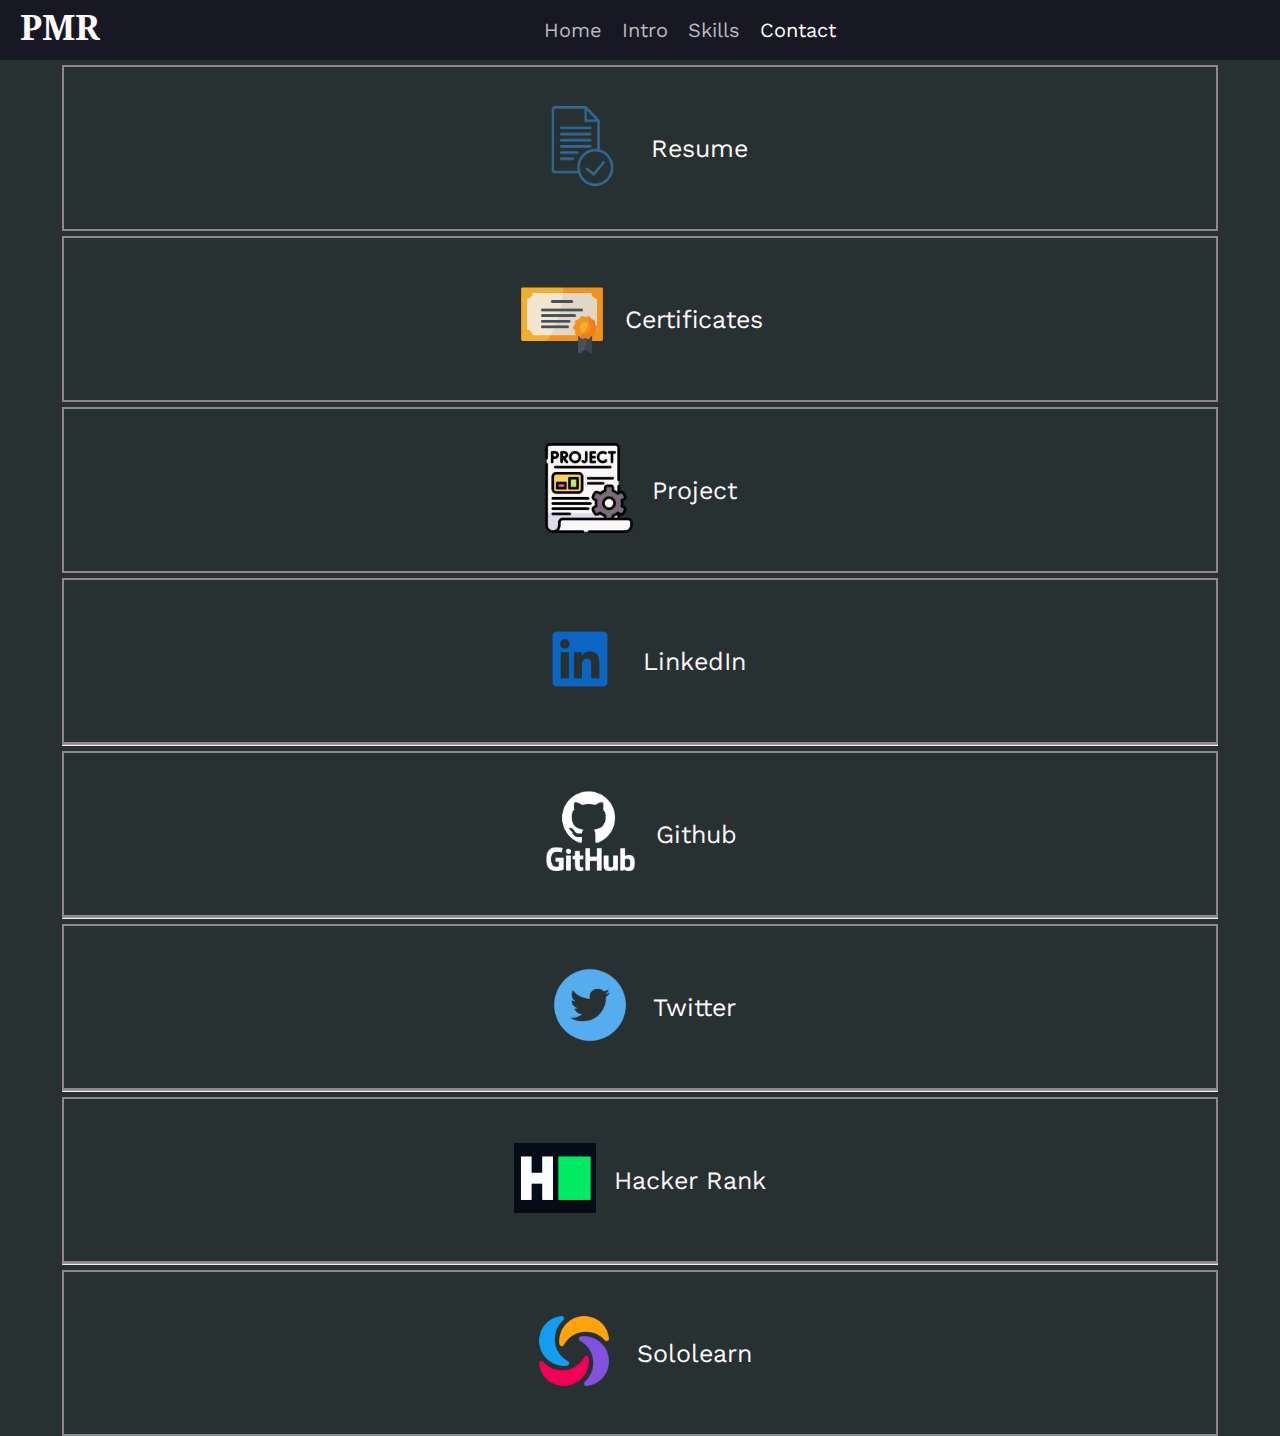
<file: contact/contact.html>
<!DOCTYPE html>
<html lang="en">

<head>
    <meta charset="UTF-8">
    <meta http-equiv="X-UA-Compatible" content="IE=edge">
    <meta name="viewport" content="width=device-width, initial-scale=1.0">
    <title>Prathamesh Rajput</title>
    <link rel="stylesheet" href="contact_style.css">
    <link rel="stylesheet" href="../style_nav.css">
</head>

<body>
    <nav>
        <div class="brand">PMR</div>
        <ul>
            <li><a href="../index.html">Home</a></li>
            <li><a href="../intro/intro.html">Intro</a></li>
            <li><a href="../skills/skills.html">Skills</a></li>
            <li><a href="contact.html" class="contact">Contact</a></li>
        </ul>
    </nav>
    <div class="container">
        <div class="imgs">
            <div class="img1">
                <a href="../img/resume.pdf" target="_blank"><img src="../img/resume.png" alt=""></a>
                
                <a href="../img/resume.pdf" target = "_blank"><span class="text">Resume</span></a>
            </div>
            <div class="img1">
                <a href="certificates/certificates.html" target="_blank"><img src="../img/certificateIcon.png" alt=""></a>
                
                <a href="certificates/certificates.html" target = "_blank"><span class="text">Certificates</span></a>
            </div>
            <div class="img1">
                <a href="../projects/project.html" target="_blank"><img src="../img/project.png" alt=""></a>
                
                <a href="../projects/project.html" target = "_blank"><span class="text">Project</span></a>
            </div>
            <div class="img1">
                <a href="https://www.linkedin.com/in/prathamesh-rajput-b75458218" target="_blank"><img
                        src="../img/linkedIn.png" alt=""></a>
                <a href="https://www.linkedin.com/in/prathamesh-rajput-b75458218" target = "_blank"><span class="text">LinkedIn</span></a>
            </div>
            <hr>
            <div class="img1">
                <a href="https://github.com/PMR745" target="_blank"><img src="../img/git.png" alt=""></a>
                
                <a href="https://github.com/PMR745" target = "_blank"><span class="text">Github</span></a>
            </div>
            <hr>
            <div class="img1">
                <a href="https://twitter.com/PMR_745" target="_blank"><img src="../img/twiiter.png" alt=""></a>
                
                <a href="https://twitter.com/PMR_745" target = "_blank"><span class="text">Twitter</span></a>
            </div>
            <hr>
            <div class="img1">
                <a href="https://www.hackerrank.com/PMR745" target="_blank"><img src="../img/hacker_rank.png" id = "hacker_rank" alt=""></a>
                
                <a href="https://www.hackerrank.com/PMR745" target = "_blank"><span class="text">Hacker Rank</span></a>
            </div>
            <hr>
            <div class="img1">
                <a href="https://www.sololearn.com/profile/20545328" target="_blank"><img src="../img/sololearn.png" id = "sololearn" alt=""></a>
                
                <a href="https://www.sololearn.com/profile/20545328" target = "_blank"><span class="text">Sololearn</span></a>
            </div>
        </div>
    </div>
</body>

</html>
</file>
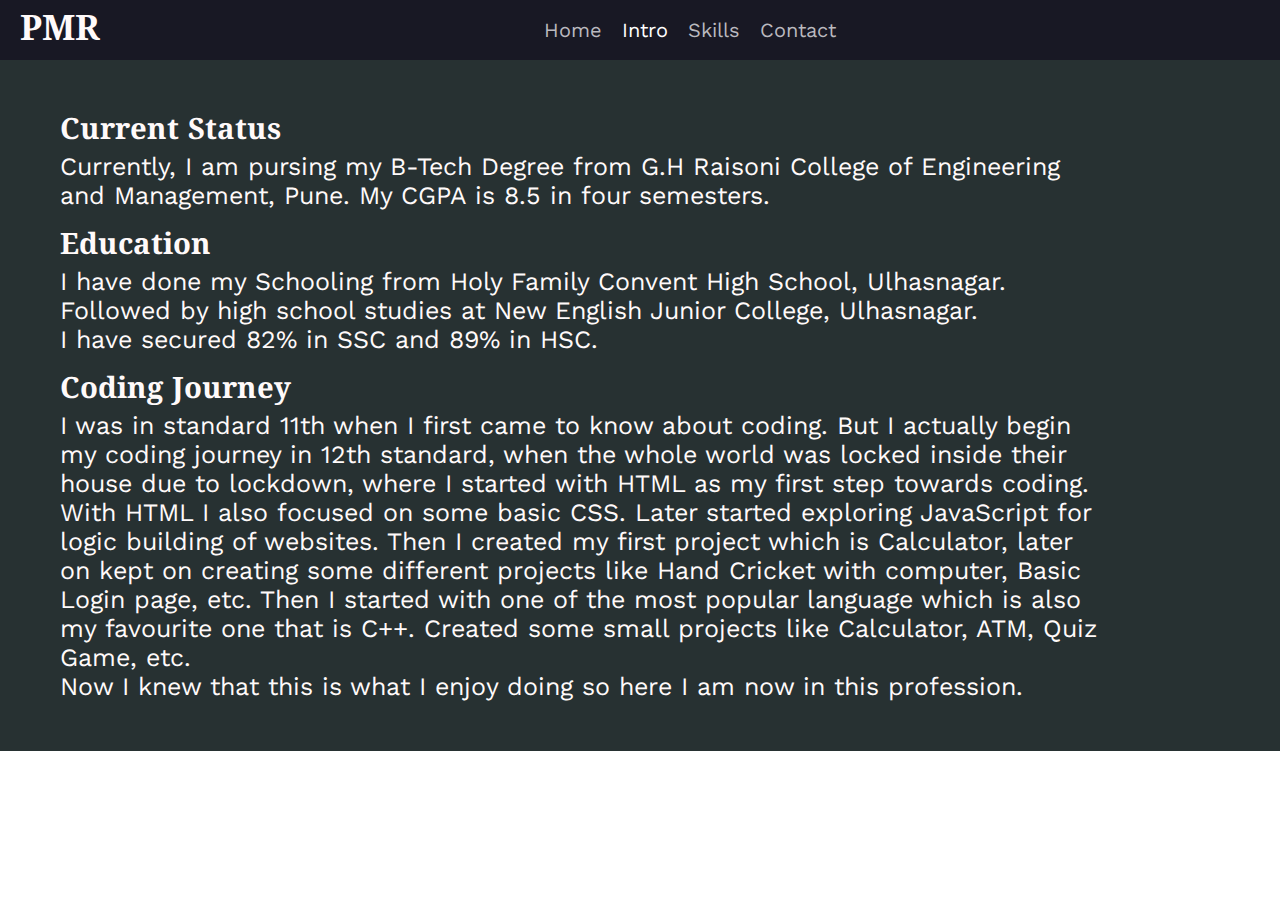
<file: intro/intro.html>
<!DOCTYPE html>
<html lang="en">
<head>
    <meta charset="UTF-8">
    <meta http-equiv="X-UA-Compatible" content="IE=edge">
    <meta name="viewport" content="width=device-width, initial-scale=1.0">
    <title>Prathamesh Rajput</title>
    <link rel="stylesheet" href="intro_style.css">
    <link rel="stylesheet" href="../style_nav.css">
</head>
<body>
    <nav>
        <div class="brand">PMR</div>
        <ul>
            <li><a href="../index.html">Home</a></li>
            <li><a href="intro.html" class="intro">Intro</a></li>
            <li><a href="../skills/skills.html">Skills</a></li>
            <li><a href="../contact/contact.html">Contact</a></li>
        </ul>
    </nav>
    <div class="container">
        <div class="current font">
            <h3 class="head">Current Status</h3>
            Currently, I am pursing my B-Tech Degree from G.H Raisoni College of Engineering and Management, Pune.
            My CGPA is 8.5 in four semesters.
        </div>
        <div class="education font">
            <h3 class="head">Education</h3>
            I have done my Schooling from Holy Family Convent High School, Ulhasnagar. Followed by high school studies at New English Junior College, Ulhasnagar. <br>I have secured 82% in SSC and 89% in HSC.
        </div>
        <div class="journey font">
            <h3 class="head">Coding Journey</h3>
            I was in standard 11th when I first came to know about coding. But I actually begin my coding journey in 12th standard, when the whole world was locked inside their house due to lockdown, where I started with HTML as my first step towards coding. With HTML I also focused on some basic CSS. Later started exploring JavaScript for logic building of websites. Then I created my first project which is Calculator, later on kept on creating some different projects like Hand Cricket with computer, Basic Login page, etc. Then I started with one of the most popular language which is also my favourite one that is C++. Created some small projects like Calculator, ATM, Quiz Game, etc.
            <br>
            Now I knew that this is what I enjoy doing so here I am now in this profession. 
        </div>
    </div>
</body>
</html>
</file>
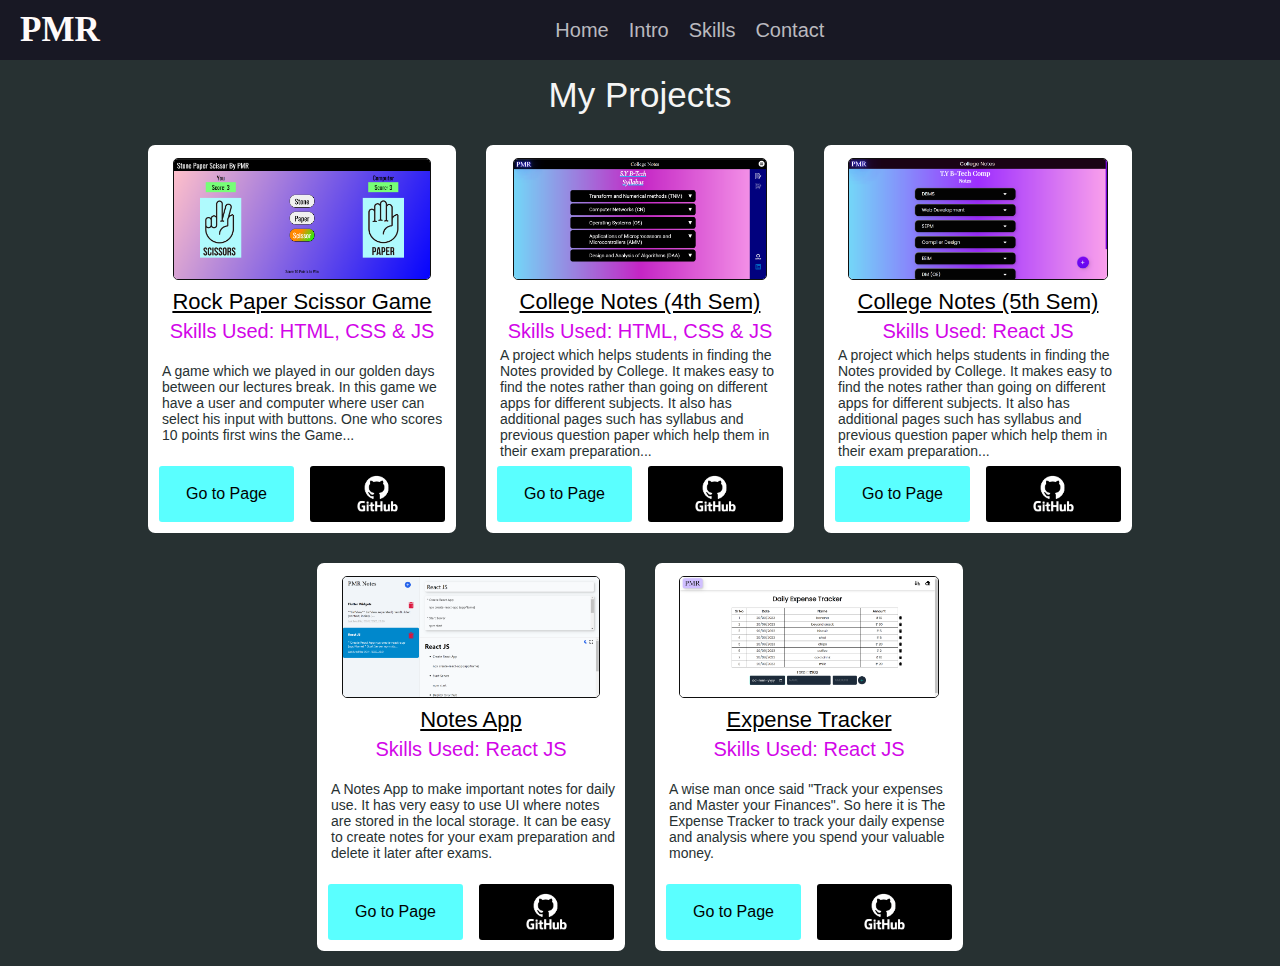
<file: projects/project.html>
<!DOCTYPE html>
<html lang="en">
<head>
    <meta charset="UTF-8">
    <meta http-equiv="X-UA-Compatible" content="IE=edge">
    <meta name="viewport" content="width=device-width, initial-scale=1.0">
    <title>Projects</title>
    <link rel="stylesheet" href="project_style.css">
    <link rel="stylesheet" href="../style_nav.css">
</head>
<body>
    <nav>
        <div class="brand">PMR</div>
        <ul>
            <li><a href="../index.html" class="home">Home</a></li>
            <li><a href="../intro/intro.html">Intro</a></li>
            <li><a href="../skills/skills.html">Skills</a></li>
            <li><a href="../contact/contact.html">Contact</a></li>
        </ul>
    </nav>
    <div class="container">
        <div class="headline">My Projects</div>
        <div class="inner-container">
            <div class="box">
                <div class="img"><img src="../img/Projects/Rock-Paper-Scissor.png" alt=""></div>
                <div class="project-name">Rock Paper Scissor Game</div>
                <div class="project-skills">Skills Used: HTML, CSS & JS</div>
                <div class="project-description">
                    A game which we played in our golden days between our lectures break. In this game we have a user and computer where user can select his input with buttons. One who scores 10 points first wins the Game...
                </div>
                <div class="btns">
                    <div class="link"><a href="https://pmr745.github.io/stone-paper-scissor/" target="_blank">Go to Page</a></div>
                    <div class="github"><a href="https://github.com/PMR745/stone-paper-scissor" target="_blank"><img src="../img/git.png" alt=""></a></div>
                </div>
            </div>
            <div class="box">
                <div class="img"><img src="../img/Projects/CollegeNotes.png" alt=""></div>
                <div class="project-name">College Notes (4th Sem)</div>
                <div class="project-skills">Skills Used: HTML, CSS & JS</div>
                <div class="project-description">
                    A project which helps students in finding the Notes provided by College. It makes easy to find the notes rather than going on different apps for different subjects. It also has additional pages such has syllabus and previous question paper which help them in their exam preparation...
                </div>
                <div class="btns">
                    <div class="link"><a href="https://pmr745.github.io/CollegeNotes/index.html" target="_blank">Go to Page</a></div>
                    <div class="github"><a href="https://github.com/PMR745/CollegeNotes" target="_blank"><img src="../img/git.png" alt=""></a></div>
                </div>
            </div>
            <div class="box">
                <div class="img"><img src="../img/Projects/CollegeNotes5th.png" alt=""></div>
                <div class="project-name">College Notes (5th Sem)</div>
                <div class="project-skills">Skills Used: React JS</div>
                <div class="project-description">
                    A project which helps students in finding the Notes provided by College. It makes easy to find the notes rather than going on different apps for different subjects. It also has additional pages such has syllabus and previous question paper which help them in their exam preparation...
                </div>
                <div class="btns">
                    <div class="link"><a href="https://pmr745.github.io/CollegeNotesReact/" target="_blank">Go to Page</a></div>
                    <div class="github"><a href="https://github.com/PMR745/CollegeNotesReact" target="_blank"><img src="../img/git.png" alt=""></a></div>
                </div>
            </div>
            <div class="box">
                <div class="img"><img src="../img/Projects/NotesApp.png" alt=""></div>
                <div class="project-name">Notes App</div>
                <div class="project-skills">Skills Used: React JS</div>
                <div class="project-description">
                    A Notes App to make important notes for daily use. It has very easy to use UI where notes are stored in the local storage. It can be easy to create notes for your exam preparation and delete it later after exams.
                </div>
                <div class="btns">
                    <div class="link"><a href="https://pmr745.github.io/NotesApp/" target="_blank">Go to Page</a></div>
                    <div class="github"><a href="https://github.com/PMR745/NotesApp" target="_blank"><img src="../img/git.png" alt=""></a></div>
                </div>
            </div>
            <div class="box">
                <div class="img"><img src="../img/Projects/ExpenseTracker.png" alt=""></div>
                <div class="project-name">Expense Tracker</div>
                <div class="project-skills">Skills Used: React JS</div>
                <div class="project-description">
                    A wise man once said "Track your expenses and Master your Finances". So here it is The Expense Tracker to track your daily expense and analysis where you spend your valuable money.
                </div>
                <div class="btns">
                    <div class="link"><a href="https://pmr745.github.io/ExpenseTracker/" target="_blank">Go to Page</a></div>
                    <div class="github"><a href="https://github.com/PMR745/ExpenseTracker" target="_blank"><img src="../img/git.png" alt=""></a></div>
                </div>
            </div>
            <!-- <div class="box">
                <div class="img"><img src="../img/Projects/LearnWithPMR.png" alt=""></div>
                <div class="project-name">Learn With PMR</div>
                <div class="project-skills">Skills Used: HTML, CSS & JS</div>
                <div class="project-description">
                    A simple website where you can learn some skills with me. It's still underdeveloped as we have a large amount of content but will try to cover it soon...
                </div>
                <div class="btns">
                    <div class="link"><a href="https://pmr745.github.io/LearnWithPMR/" target="_blank">Go to Page</a></div>
                    <div class="github"><a href="https://github.com/PMR745/LearnWithPMR" target="_blank"><img src="../img/git.png" alt=""></a></div>
                </div>
            </div> -->
        </div>
    </div>
</body>
</html>
</file>
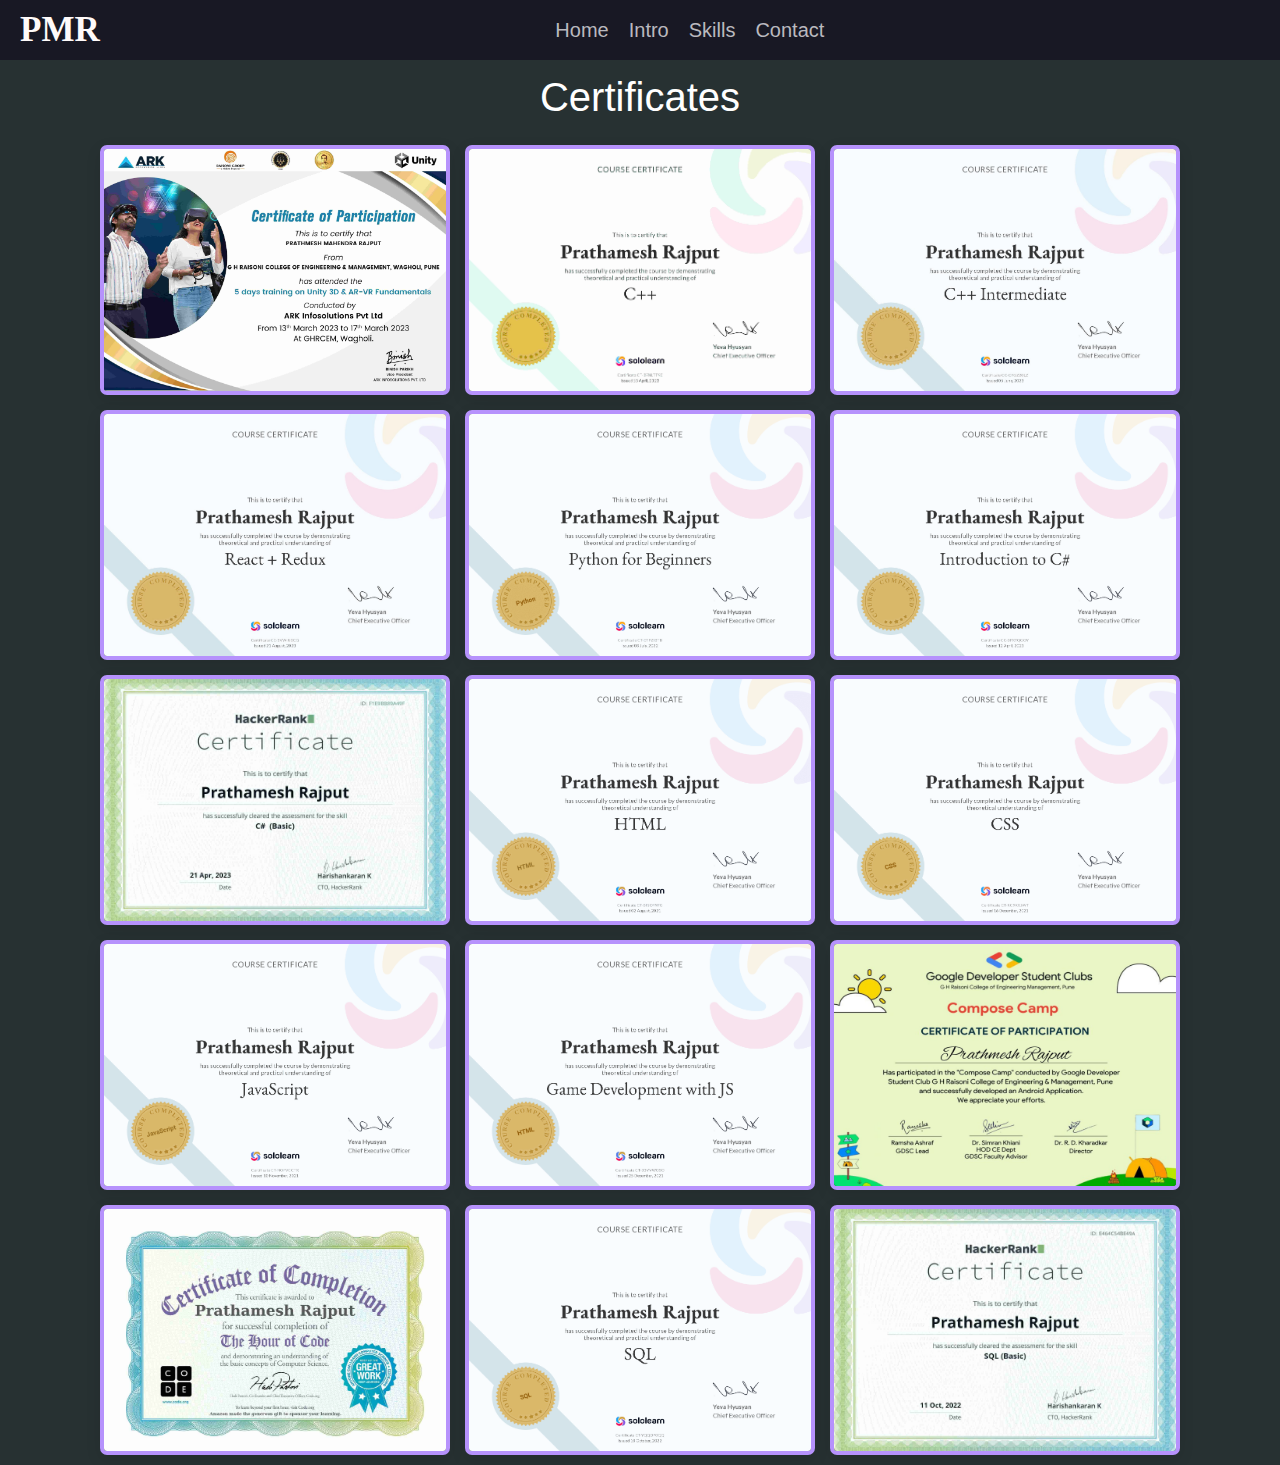
<file: contact/certificates/certificates.html>
<!DOCTYPE html>
<html lang="en">

<head>
    <meta charset="UTF-8">
    <meta http-equiv="X-UA-Compatible" content="IE=edge">
    <meta name="viewport" content="width=device-width, initial-scale=1.0">
    <title>Certificates</title>
    <link rel="stylesheet" href="../../style_nav.css">
    <link rel="stylesheet" href="certificates_style.css">
</head>

<body>
    <nav>
        <div class="brand">PMR</div>
        <ul>
            <li><a href="../../index.html">Home</a></li>
            <li><a href="../../intro/intro.html">Intro</a></li>
            <li><a href="../../skills/skills.html">Skills</a></li>
            <li><a href="../contact.html" class="contact">Contact</a></li>
        </ul>
    </nav>
    <div class="container">
        <h1>Certificates</h1>
        <div class="image-container">
            <div class="image"><img src="img/AR VR.jpg" alt=""></div>
            <div class="image"><img src="img/CPP.jpg" alt=""></div>
            <div class="image"><img src="img/CPP Intermediate.jpg" alt=""></div>
            <div class="image"><img src="img/React-Redux.jpg" alt=""></div>
            <div class="image"><img src="img/Python.png" alt=""></div>
            <div class="image"><img src="img/C Sharp.png" alt=""></div>
            <div class="image"><img src="img/C Sharp basic Certificate.jpg" alt=""></div>
            <div class="image"><img src="img/HTML.png" alt=""></div>
            <div class="image"><img src="img/CSS.png" alt=""></div>
            <div class="image"><img src="img/JS.png" alt=""></div>
            <div class="image"><img src="img/Game Development with JS.png" alt=""></div>
            <div class="image"><img src="img/Compose Camp.jpg" alt=""></div>
            <div class="image"><img src="img/Hour of Code.jpg" alt=""></div>
            <div class="image"><img src="img/SQL.png" alt=""></div>
            <div class="image"><img src="img/sqlBasic.jpg" alt=""></div>
        </div>

        <div class="popup-image">
            <span>&times;</span>
            <img src="img/Python.png" alt="">
        </div>
    </div>
</body>

</html>
</file>
<file: contact/contact_style.css>
@import url('https://fonts.googleapis.com/css2?family=Work+Sans&display=swap');
@import url('https://fonts.googleapis.com/css2?family=Oswald&display=swap');
@import url('https://fonts.googleapis.com/css2?family=Noto+Serif+Gujarati&display=swap');

.contact {
    color: white;
}

.container {
    width: 100%;
    /* height: 100vh; */
    /* position: fixed; */
    display: flex;
    flex-direction: column;
    align-items: center;
    background-color: #273132;
    color: snow;
}

.imgs {
    display: flex;
    flex-direction: column;
}

.img1 {
    margin-top: 5px;
    border: 2px solid rgb(142, 136, 136);
    width: 90vw;
    height: 18vh;
    display: flex;
    justify-content: center;
    align-items: center;
}

.img1:hover {
    border: 2px solid white;
}

.img1 a {
    transition: all 0.3s ease;
}

.img1 a:active {
    transform: scale(0.94) translateY(-0%);
}

.imgs img {
    cursor: pointer;
    height: 90px;
}

.imgs a {
    padding: 4px;
    text-decoration: none;
    color: snow;
}

.text {
    font-size: 25px;
    padding-left: 10px;
    font-family: 'Work Sans', sans-serif;
}

.text:hover {
    color: rgb(126, 166, 246);
}

#hacker_rank {
    height: 70px;
}

@media screen and (max-width: 319px) {
    nav {
        font-size: 20px;
        height: 40px;
    }
    nav ul li{
        font-size: 10px;
    }
    .brand {
        padding-left: 5px;
    }
}

@media screen and (min-width: 320px) and (max-width:450px) {
    nav {
        font-size: 25px;
        height: 40px;
    }
    nav ul li{
        font-size: 15px;
    }
    .brand {
        padding-left: 10px;
    }
    .img1 {
        width: 80vw;
    }
}
</file>
<file: style_nav.css>
* {
    margin: 0;
    padding: 0;
}
    
nav {
    display: flex;
    justify-content: start;
    color: #bab9bf;
    font-size: 35px;
    font-family: 'Work Sans', sans-serif;
    background-color: #181824;
    height: 60px;
}

.brand {
    /* background-color: red; */
    display: flex;
    align-items: center;
    color: snow;
    padding-left: 20px;
    font-family: 'Noto Serif Gujarati', serif;
    font-weight: bold;
}

nav ul{
    /* background-color: blue; */
    display: flex;
    margin: auto;        
}

nav ul li {
    text-decoration: none;
    list-style: none;
    font-size: 20px;
    margin: 10px;
    cursor: pointer;
    transition: all 0.3s ease;
}

nav ul li a {
    text-decoration: none;
    color: #bab9bf;
}

nav ul li a:hover {
    color: white;
}

nav ul li:active {
    transform: scale(0.94) translateY(-0%);
}

@media screen and (max-width: 319px) {
    nav {
        font-size: 20px;
        height: 40px;
    }
    nav ul li{
        font-size: 10px;
    }
    .brand {
        padding-left: 5px;
    }
}

@media screen and (min-width: 320px) and (max-width:450px) {
    nav {
        font-size: 25px;
        height: 40px;
    }
    nav ul li{
        font-size: 15px;
    }
    .brand {
        padding-left: 10px;
    }
}
</file>
<file: intro/intro_style.css>
@import url('https://fonts.googleapis.com/css2?family=Work+Sans&display=swap');
@import url('https://fonts.googleapis.com/css2?family=Oswald&display=swap');
@import url('https://fonts.googleapis.com/css2?family=Noto+Serif+Gujarati&display=swap');

*{
    margin: 0;
    padding: 0;
}

nav {
    display: flex;
    justify-content: start;
    color: #bab9bf;
    font-size: 35px;
    font-family: 'Work Sans', sans-serif;
    background-color: #181824;
    height: 60px;
}

.brand {
    /* background-color: red; */
    display: flex;
    align-items: center;
    color: snow;
    padding-left: 20px;
    font-family: 'Noto Serif Gujarati', serif;
    font-weight: bold;
}

nav ul{
    /* background-color: blue; */
    display: flex;
    margin: auto;        
}

nav ul li {
    text-decoration: none;
    list-style: none;
    font-size: 20px;
    margin: 10px;
    cursor: pointer;
}

nav ul li a {
    text-decoration: none;
    color: #bab9bf;
}

nav ul li a:hover {
    color: white;
}
.intro {
    color: white;
}
.container {
    display: flex;
    flex-direction: column;
    background-color: #273132;
    color: snow;
    height: 100%;
    /* width: 100%; */
    /* position: fixed; */
    padding: 50px 60px;
}

.head {
    font-family: 'Noto Serif Gujarati', serif;
}
.font {
    width: 90%;
    font-size: 25px;
    font-family: 'Work Sans', sans-serif;
}
.education {
    padding-top: 15px;
}
.journey {
    padding-top: 15px;
}

@media screen and (max-width: 319px) {
    nav {
        font-size: 20px;
        height: 40px;
    }
    nav ul li{
        font-size: 10px;
    }
    .brand {
        padding-left: 5px;
    }
    .container {
        padding: 10px 20px;
    }
    .head {
        font-size: 22px;
    }
    .font {
        width: 90%;
        font-size: 18px;
    }
}

@media screen and (min-width: 320px) and (max-width:450px) {
    nav {
        font-size: 25px;
        height: 40px;
    }
    nav ul li{
        font-size: 15px;
    }
    .brand {
        padding-left: 10px;
    }
    .container {
        padding: 10px 20px;
    }
    .head {
        font-size: 22px;
    }
    .font {
        width: 90%;
        font-size: 18px;
    }
}

@media screen and (min-width: 451px) and (max-width: 650px) {
    .container {
        padding: 20px 30px;
    }
    .font {
        width: 90%;
    }
}

@media screen and (min-width: 651px) and (max-width: 950px) {
    .container {
        padding: 25px;
    }
    .font {
        width: 90%;
    }
}
</file>
<file: projects/project_style.css>
.container {
    background-color: #273132;
    min-height: 100vh;
    color: whitesmoke;
}

.headline {
    text-align: center;
    font-size: 35px;
    font-family: 'Oswald', sans-serif;
    padding-top: 15px;
}

.inner-container {
    padding-top: 15px;
    display: flex;
    align-items: center;
    justify-content: center;
    flex-wrap: wrap;
}

.box {
    height: 380px;
    width: 300px;
    position: relative;
    background-color: white;
    color: black;
    font-family: 'Work Sans', sans-serif;
    border: 4px solid rgb(255, 255, 255);
    border-radius: 7px;
    transition: all 0.3s ease;
    margin: 15px;
}

.box:hover {
    border: 4px solid #3cff00;
}

.img {
    /* background-color: aqua; */
    display: flex;
    justify-content: center;
    align-items: center;
    height: 140px;
}

.img img {
    height: 120px;  
    border: 1px solid #0f0f0f;
    transition: all 0.3s ease;
    cursor: pointer;
    border-radius: 5px;
}

.img img:hover {
    transform: scale(1.1);
}

.project-name {
    /* background-color: rebeccapurple; */
    text-align: center;
    font-size: 22px;
    text-decoration: underline;
}

.project-skills {
    text-align: center;
    font-size: 20px;
    /* background-color: red; */
    padding-top: 5px;
    color: #d206e8;
}

.project-description {
    font-size: 14px;
    display: flex;
    align-items: center;
    padding-left: 10px;
    /* background-color: rgb(188, 188, 255); */
    margin-top: 10px;
    height: 100px;
    color: #273132;
}

.btns {
    display: flex;
    justify-content: space-around;
    height: 60px;
    position: absolute;
    bottom: 5px;
    width: 100%;
    border-radius: 5px;
    /* background-color: blue; */
}

.btns div a {
    cursor: pointer;
    text-decoration: none;
    color: black;
    /* background-color: red; */
    height: 100%;
    width: 100%;
    display: flex;
    align-items: center;
    justify-content: center;
}

.link {
    background-color: rgb(90, 255, 255);
    width: 45%;
    transition: all 0.2s ease;
    border: 2px solid rgb(255, 255, 255);
    border-radius: 5px;
}

.link:hover {
    background-color: rgb(32, 243, 243);
    border: 2px solid rgb(255, 175, 2);
}

.link:active {
    transform: scale(0.94) translateY(0%);
}

.github {
    background-color: rgb(0, 0, 0);
    width: 45%;
    transition: all 0.2s ease;
    border: 2px solid rgb(255, 255, 255);
    border-radius: 5px;
    margin-left: 2px;
}

.github:hover {
    background-color: rgb(24 25 22);
    border: 2px solid rgb(255, 175, 2);
}

.github:active {
    transform: scale(0.94) translateY(0%);
}

.github img {
    height: 40px;
}

@media screen and (max-width: 400px) {
    .box {
        width: 260px;
        height: 430px;
    }
    .img img {
        height: 110px;
    }
}
</file>
<file: contact/certificates/certificates_style.css>
* {
    margin: 0;
    padding: 0;
    box-sizing: border-box;
}

.container {
    position: relative;
    min-height: 100vh;
    background: #273132;
}

.container h1{
    font-size: 40px;
    font-family: Verdana, Geneva, Tahoma, sans-serif;
    font-weight: normal;
    padding: 15px;
    color: #ffffff;
    text-align: center;
    text-transform: capitalize;
}

.container .image-container {
    display: flex;
    flex-wrap: wrap;
    gap: 15px;
    justify-content: center;
    padding: 10px;
}

.container .image-container .image {
    height: 250px;
    width: 350px;
    border: 4px solid #b692fc;
    box-shadow: 0 5px 15px rgba(0, 0, 0, .1);
    border-radius: 7px;
    overflow: hidden;
    cursor: pointer;
    transition: .2s linear;
}

.container .image-container .image img {
    height: 100%;
    width: 100%;
    object-fit: cover;
}

.container .image-container .image:hover {
    transform: scale(1.1);
}

.container .popup-image {
    position: fixed;
    top: 0;
    left: 0;
    background: rgba(0, 0, 0, .9);
    height: 100%;
    width: 100%;
    z-index: 100;
    display: none;
}

.container .popup-image span {
    position: absolute;
    top: 0;
    right: 10px;
    font-size: 40px;
    font-weight: bolder;
    color: #fff;
    cursor: pointer;
    z-index: 100;
}

.container .popup-image img {
    position: absolute;
    top: 50%;
    left: 50%;
    transform: translate(-50%, -50%);
    border: 5px solid #fff;
    border-radius: 5px;
    width: 750px;
    object-fit: cover;
}

@media (max-width: 768px) {
    .container .popup-image img {
        width: 95%;
    }
}
</file>
